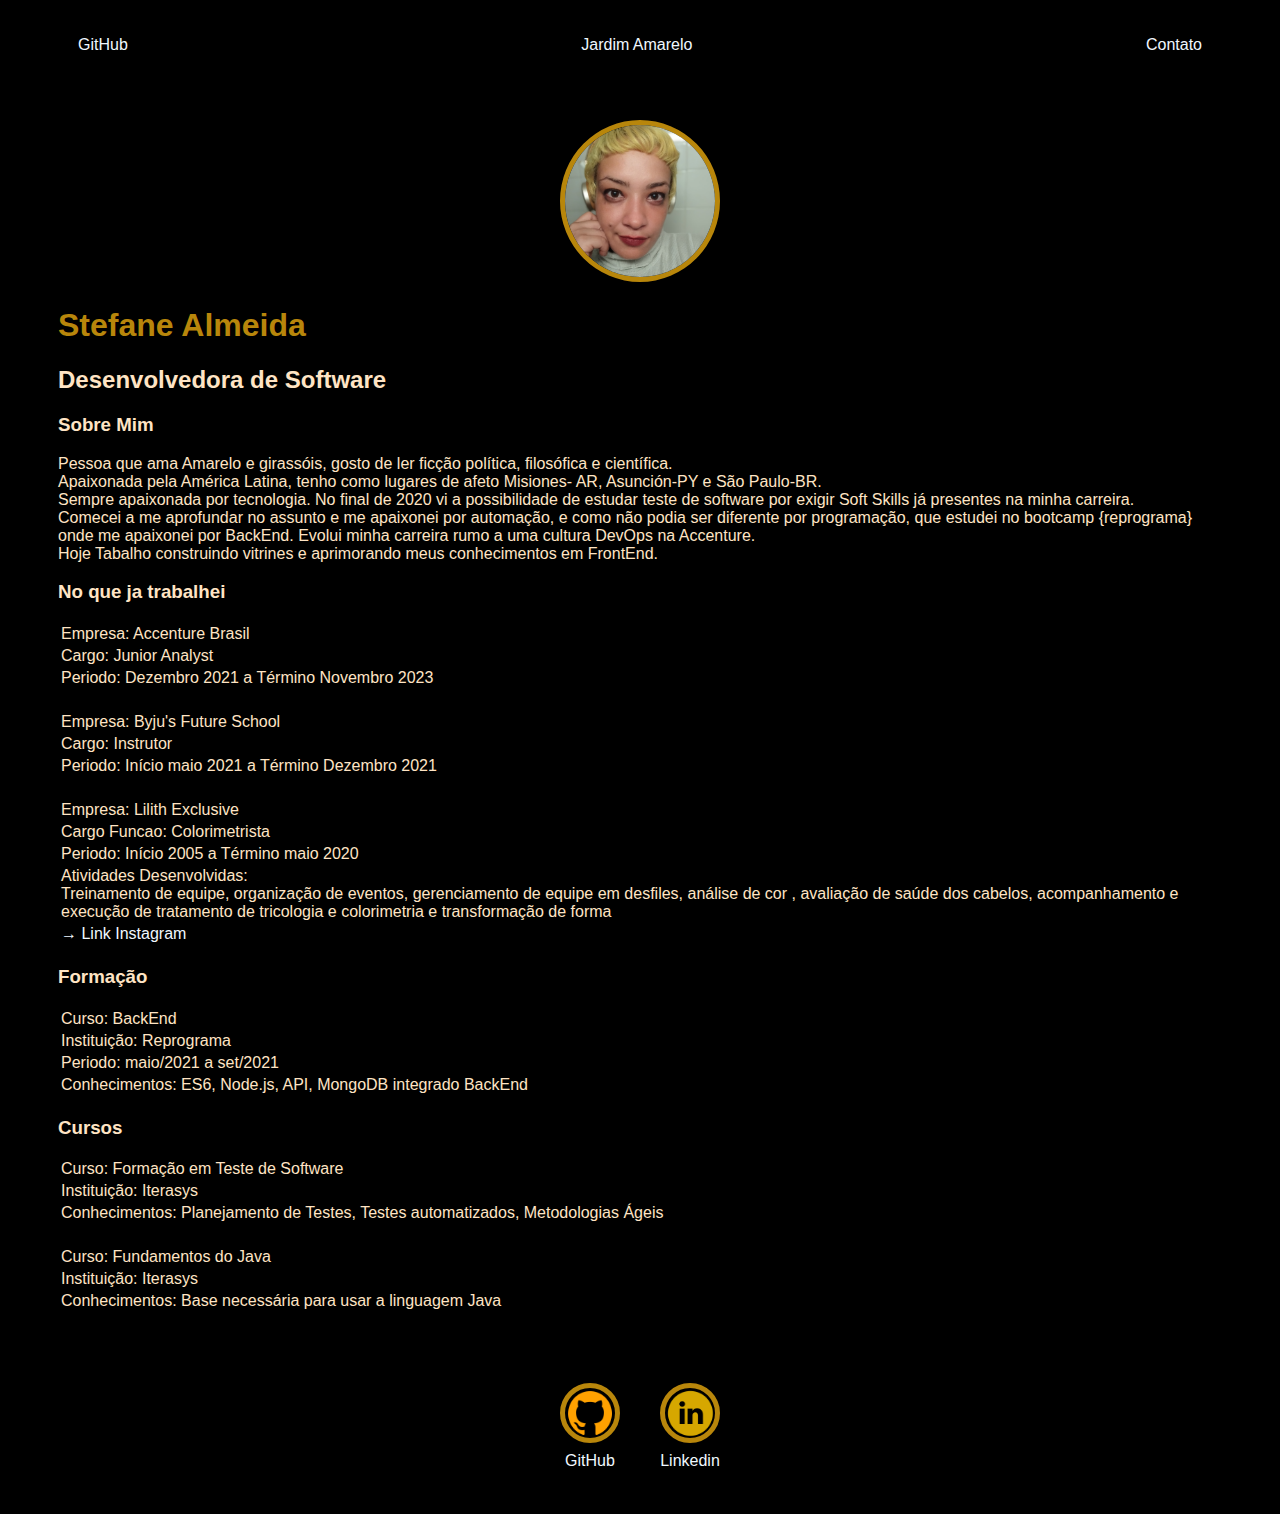
<file: index.html>
<!DOCTYPE html>
<html lang="en">

<head>
    <meta charset="UTF-8">
    <meta name="viewport" content="width=device-width, initial-scale=1.0">
    <title>StefaneAL</title>
    <link rel="stylesheet" href="./css/index.css">
</head>

<body>
    <div class="container">
        <nav>
            <ul>
                <li>
                    <a href="https://github.com/StefaneAL"  target="_blank">GitHub</a>
                </li>
                <li>
                    <a href="https://stefaneal.github.io/JardimAmarelo/"  target="_blank">Jardim Amarelo</a>
                </li>
                <li>
                    <a href="https://api.whatsapp.com/send?phone=5541997170319"  target="_blank">Contato</a>
                </li>
            </ul>
        </nav>
        <head>
            <div class="center">
                <img src="./img/StefaneAL.jpg"></img>
            </div>
            <h1>Stefane Almeida</h1>
            <h2>Desenvolvedora de Software</h2>
        </head>
    
        <main>
            <section>
                <h3>Sobre Mim</h3>
                <p>
                    Pessoa que ama Amarelo e girassóis, gosto de ler ficção política, filosófica e científica.<br>
                    Apaixonada pela América Latina, tenho como lugares de afeto Misiones- AR, Asunción-PY e São Paulo-BR.<br>
                    Sempre apaixonada por tecnologia. 
                    No final de 2020 vi a possibilidade de estudar teste de software por exigir Soft Skills já presentes na minha carreira.<br>
                    Comecei a me aprofundar no assunto e me apaixonei por automação, e como não podia ser diferente por programação, 
                    que estudei no bootcamp {reprograma} onde me apaixonei por BackEnd. Evolui minha carreira rumo a uma cultura DevOps na Accenture.<br> 
                    Hoje Tabalho construindo vitrines e aprimorando meus conhecimentos em FrontEnd.
                </p>
            </section>
            <section>
                <h3>No que ja trabalhei</h3>
                <table>
                    <tr>
                        <td>Empresa: Accenture Brasil</td>
                    </tr>
                    <tr>
                        <td>Cargo: Junior Analyst</td>
                    </tr>
                    <tr>
                        <td>Periodo:  Dezembro 2021 a Término Novembro 2023</td>
                    </tr>
                </table>
                <table>
                    <tr>
                        <td>Empresa: Byju's Future School</td>
                    </tr>
                    <tr>
                        <td>Cargo: Instrutor</td>
                    </tr>
                    <tr>
                        <td>Periodo: Início maio 2021 a Término Dezembro 2021</td>
                    </tr>
                </table>
                <table>
                    <tr>
                        <td>Empresa: Lilith Exclusive</td>
                    </tr>
                    <tr>
                        <td>Cargo Funcao: Colorimetrista</td>
                    </tr>
                    <tr>
                        <td>Periodo: Início 2005 a Término maio 2020</td>
                    </tr>
                    <tr>
                        <td>
Atividades Desenvolvidas:<br> Treinamento de equipe, organização de eventos, gerenciamento de equipe em desfiles, análise de cor , avaliação de saúde dos cabelos, acompanhamento e execução de tratamento de tricologia e colorimetria e transformação de forma
                        </td>
                    </tr>
                    <td>
                        <a href="https://www.instagram.com/lilithexclusive/" target="_blank">&#8594 Link Instagram</a>
                    </td>

                </table>
            </section>

            <section>
                <h3>Formação</h3>
                <table>
                    <tr>
                        <td>Curso: BackEnd</td>
                    </tr>
                    <tr>
                        <td>Instituição: Reprograma</td>
                    </tr>
                    <tr>
                        <td>Periodo: maio/2021 a set/2021</td>

                    </tr>
                    <tr>
                        <td>Conhecimentos: ES6, Node.js, API, MongoDB integrado BackEnd</td>
                    </tr>
                </table>
            </section>
            <section>
                <h3>Cursos</h3>
                <table>
                    <tr>
                        <td>Curso: Formação em Teste de Software</td>
                    </tr>
                    <tr>
                        <td>Instituição: Iterasys</td>
                    </tr>
                    <tr>
                        <td>Conhecimentos: Planejamento de Testes, Testes automatizados, Metodologias Ágeis</td>
                    </tr>
                </table>
                <table>
                    <tr>
                        <td>Curso: Fundamentos do Java</td>
                    </tr>
                    <tr>
                        <td>Instituição: Iterasys</td>
                    </tr>
                    <tr>
                        <td>Conhecimentos:  Base necessária para usar a linguagem Java</td>
                    </tr>
                </table>
            </section>
        </main>
        <footer>
            <a href="https://github.com/StefaneAL" target="_blank">
                <img src="./img/github.png" alt="">
                <p>GitHub</p>
            </a>
            <a href="https://www.linkedin.com/in/stefane-almeida/" target="_blank">
                <img src="./img/linkedin.png" alt="">
                <p>Linkedin</p>
            </a>
        </footer>
    </div>
</body>
</html>
</file>
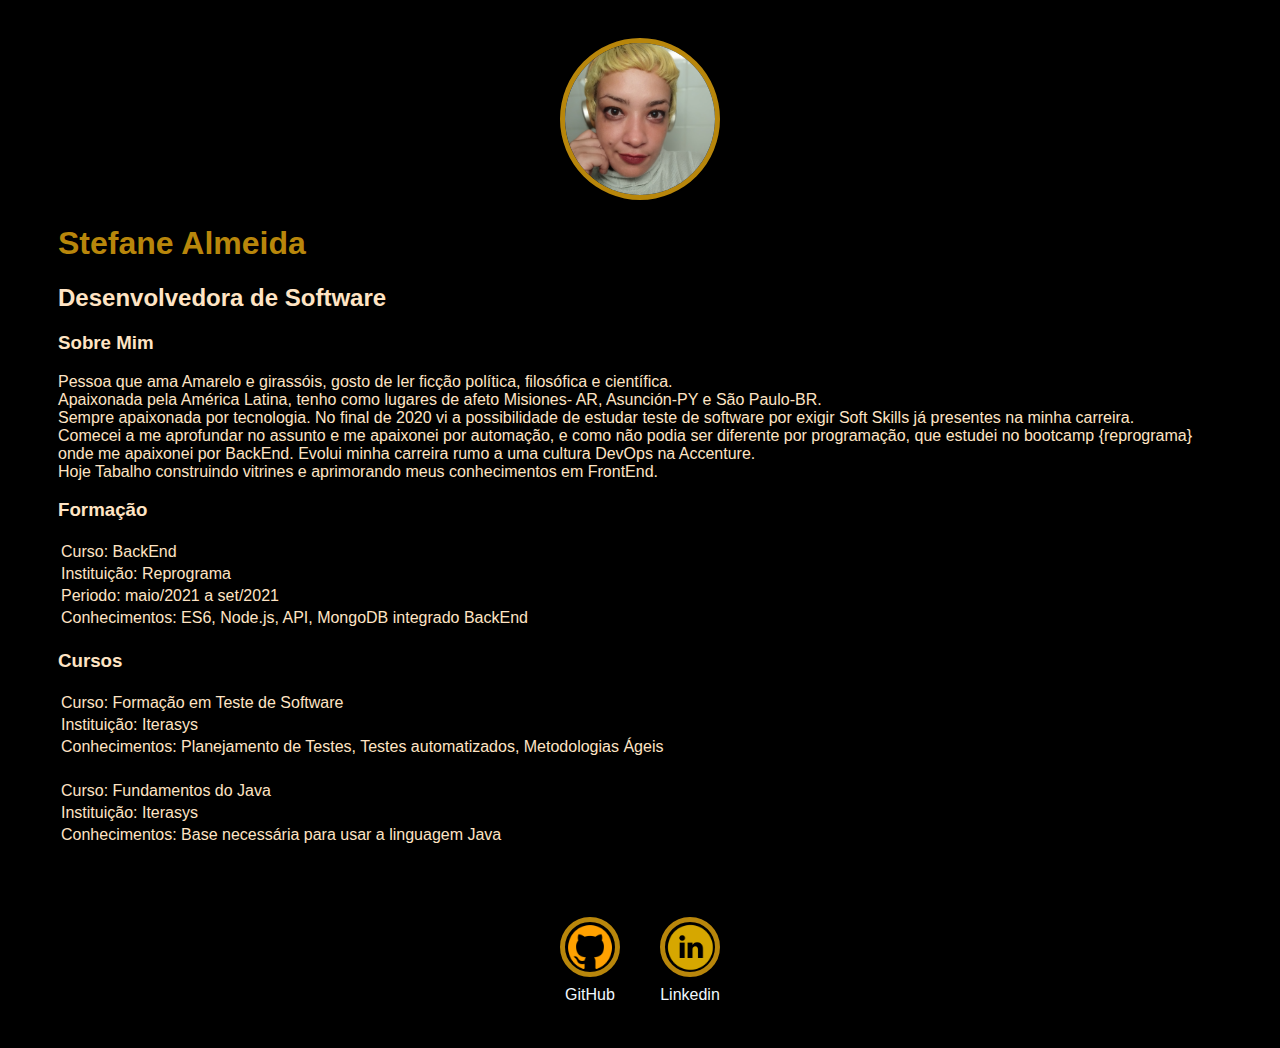
<file: html/index.html>
<!DOCTYPE html>
<html lang="en">

<head>
    <meta charset="UTF-8">
    <meta name="viewport" content="width=device-width, initial-scale=1.0">
    <title>StefaneAL</title>
    <link rel="stylesheet" href="../css/index.css">
</head>

<body>
    <div class="container">
        <!-- <nav>
            <ul>
                <li>
                    <a href="index.html">Sobre Mim</a>
                </li>
                <li>
                    <a href="project.html">Projetos</a>
                </li>
                <li>
                    <a href="contact.html">Contato</a>
                </li>
            </ul>
        </nav> -->
        <head>
            <div class="center">
                <img src="../img/StefaneAL.jpg"></img>
            </div>
            <h1>Stefane Almeida</h1>
            <h2>Desenvolvedora de Software</h2>
        </head>
    
        <main>
            <section>
                <h3>Sobre Mim</h3>
                <p>
                    Pessoa que ama Amarelo e girassóis, gosto de ler ficção política, filosófica e científica.<br>
                    Apaixonada pela América Latina, tenho como lugares de afeto Misiones- AR, Asunción-PY e São Paulo-BR.<br>
                    Sempre apaixonada por tecnologia. 
                    No final de 2020 vi a possibilidade de estudar teste de software por exigir Soft Skills já presentes na minha carreira.<br>
                    Comecei a me aprofundar no assunto e me apaixonei por automação, e como não podia ser diferente por programação, 
                    que estudei no bootcamp {reprograma} onde me apaixonei por BackEnd. Evolui minha carreira rumo a uma cultura DevOps na Accenture.<br> 
                    Hoje Tabalho construindo vitrines e aprimorando meus conhecimentos em FrontEnd.
                </p>
            </section>
            <section>
                <h3>Formação</h3>
                <table>
                    <tr>
                        <td>Curso: BackEnd</td>
                    </tr>
                    <tr>
                        <td>Instituição: Reprograma</td>
                    </tr>
                    <tr>
                        <td>Periodo: maio/2021 a set/2021</td>

                    </tr>
                    <tr>
                        <td>Conhecimentos: ES6, Node.js, API, MongoDB integrado BackEnd</td>
                    </tr>
                </table>
            </section>
            <section>
                <h3>Cursos</h3>
                <table>
                    <tr>
                        <td>Curso: Formação em Teste de Software</td>
                    </tr>
                    <tr>
                        <td>Instituição: Iterasys</td>
                    </tr>
                    <tr>
                        <td>Conhecimentos: Planejamento de Testes, Testes automatizados, Metodologias Ágeis</td>
                    </tr>
                </table>
                <table>
                    <tr>
                        <td>Curso: Fundamentos do Java</td>
                    </tr>
                    <tr>
                        <td>Instituição: Iterasys</td>
                    </tr>
                    <tr>
                        <td>Conhecimentos:  Base necessária para usar a linguagem Java</td>
                    </tr>
                </table>
            </section>
        </main>
        <footer>
            <a href="https://github.com/StefaneAL" target="_blank">
                <img src="../img/github.png" alt="">
                <p>GitHub</p>
            </a>
            <a href="https://www.linkedin.com/in/stefane-almeida/" target="_blank">
                <img src="../img/linkedin.png" alt="">
                <p>Linkedin</p>
            </a>
        </footer>
    </div>
</body>
</html>
</file>
<file: css/index.css>
nav a:hover{
    color: darkgoldenrod;
}

body{
    color: bisque;
    background-color: black;
    font-family: Arial, Helvetica, sans-serif;
}
ul{
    display: flex;
    justify-content: space-between;
    list-style-type: none;
    align-items: center;
    padding: 20px;
}
a{
    color: aliceblue;
    text-decoration: none;
}
img{
    margin-top: 30px;
    width: 150px;
    height: 152px;
    border-radius: 100%;
    border: 5px solid darkgoldenrod;
}
h1{
    color: darkgoldenrod;
}
table{
    margin-bottom: 20px;
}

footer img{
    width: 50px;
    height: 50px;
    border-radius: 50%;
    border: 5px solid darkgoldenrod;
}
footer{
    display: flex;
    justify-content: center;
}
footer a{
    margin: 20px;
    text-align: center;
}
footer p{
    margin-top: 5px;
}
footer p:hover{
    color: darkgoldenrod;
}

.center{
    text-align: center;
}
.container{
    padding: 0px 50px;
}
</file>
